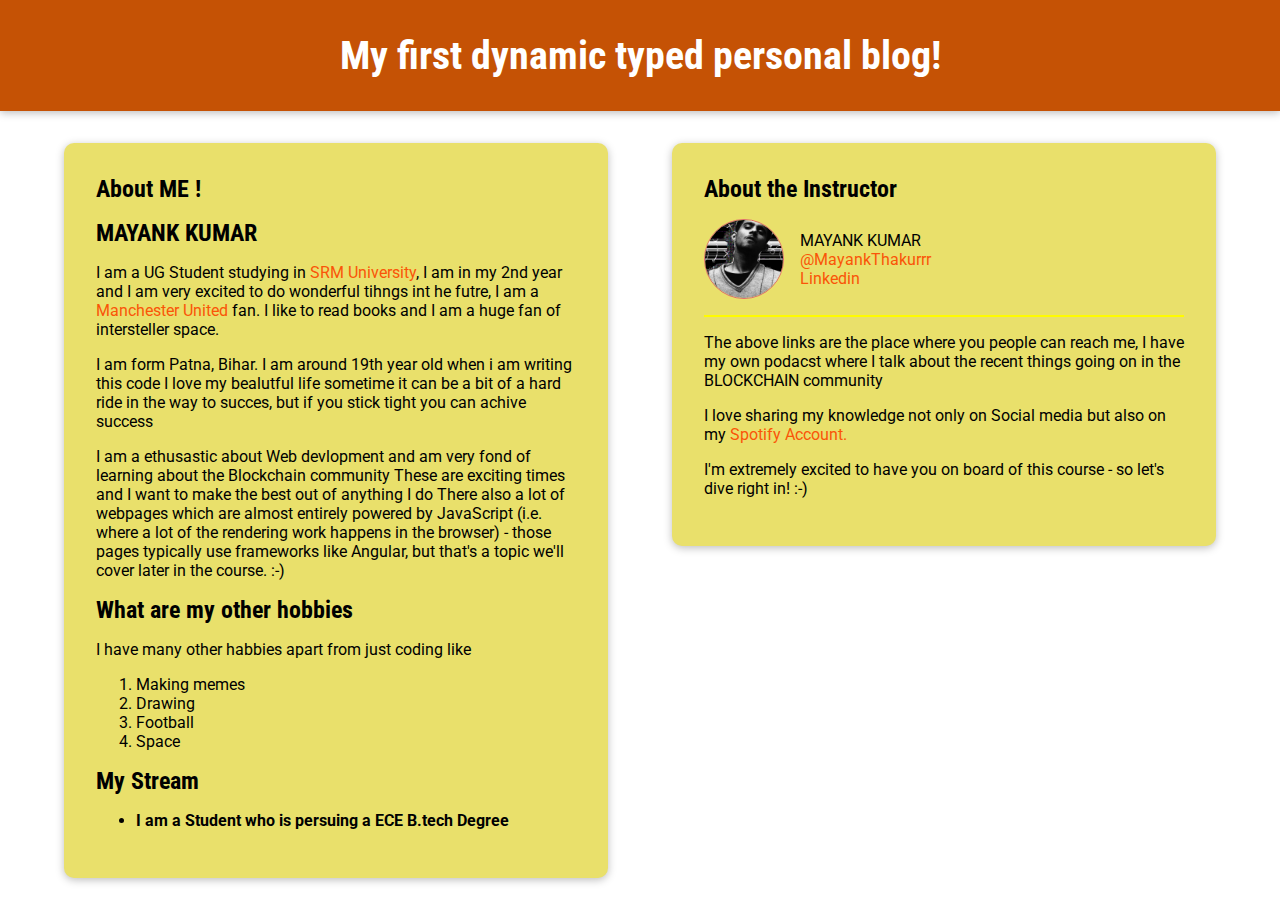
<file: index.html>
<!DOCTYPE html>
<html lang="en">
  <head>
    <meta charset="UTF-8" />
    <meta name="viewport" content="width=device-width, initial-scale=1.0" />
    <meta http-equiv="X-UA-Compatible" content="ie=edge" />
    <title>Mayank Kumar</title>
    <link
      href="https://fonts.googleapis.com/css?family=Roboto:400,700|Roboto+Condensed:700&display=swap"
      rel="stylesheet"
    />
    <link rel="stylesheet" href="assets/styles/app.css" />
    <script src="assets/scripts/app.js" defer></script>
  </head>
  <body>
    <div id="backdrop"></div>
    <header id="main-header">
      <h1>My first dynamic typed personal blog!</h1>
    </header>
    <main>
      <section id="about-this-course">
        <header><h2>About ME ! </h2></header>
        <article>
          <h2>MAYANK KUMAR</h2>
          <p>
           I am a UG Student studying in <a href ="#" data-text="SRM Institute of Science and Technology, is a deemed university located in Kattankulathur,
           Chengalpattu, Tamil Nadu, India, near Chennai. It was founded in 1985 as SRM Engineering College in Kattankulathur,
           under University of Madras" class="info-modal">SRM University</a>, I am in my 2nd year and
           I am very excited to do wonderful tihngs int he futre, I am a <a href ="#" data-text="Manchester United Football Club is a professional football club based in Old Trafford,
           Greater Manchester, England, that competes in the Premier League,
           the top flight of English football." class="info-modal">Manchester United</a> fan.
           I like to read books and I am a huge fan of intersteller space.
          </p>
          <p>
            I am form Patna, Bihar. I am around 19th year old when i am writing this code
            I love my bealutful life sometime it can be a bit of a hard ride in the way to succes,
            but if you stick tight you can achive success
          </p>
          <p>
            I am a ethusastic about Web devlopment and am very fond of learning about the Blockchain community
            These are exciting times and I want to make the best out of anything I do

            There also a lot of webpages which are almost entirely powered by
            JavaScript (i.e. where a lot of the rendering work happens in the
            browser) - those pages typically use frameworks like Angular, but
            that's a topic we'll cover later in the course. :-)
          </p>
        </article>
        <article>
          <h2>What are my other hobbies</h2>
          <p>
            I have many other habbies apart from just coding like
            <ol>
              <li>Making memes</li>
              <li>Drawing</li>
              <li>Football</li>
              <li>Space</li>
            </ol>
          </p>
        </article>
        <article>
          <h2>My Stream</h2>
          <ul>
            <li>
              <strong> I am a Student who is persuing a ECE B.tech Degree </strong>
            </li>
          </ul>
        </article>
      </section>
      <section id="about-the-instructor">
        <header><h2>About the Instructor</h2></header>
        <div id="instructor-info">
          <img
            src="assets/images/you.jpg"
            alt="Image of MAYANK"
          />
          <ul>
            <li>MAYANK KUMAR</li>
            <li><a href="https://twitter.com/MayankThakurrr">@MayankThakurrr</a></li>
            <li><a href="https://www.linkedin.com/in/mayankkumar05/">Linkedin</a></li>
          </ul>
        </div>
        <p>
          The above links are the place where you people can reach me,
          I have my own podacst where I talk about the recent things going on in the BLOCKCHAIN community
        </p>
        <p>
          I love sharing my knowledge not only on Social media
          but also on my
          <a href="https://open.spotify.com/show/1K7zRWmSMETlyFTfPU9zD1">Spotify Account.</a>
        </p>
        <p>
          I'm extremely excited to have you on board of this course - so let's
          dive right in! :-)
        </p>
      </section>
    </main>
  </body>
</html>
</file>
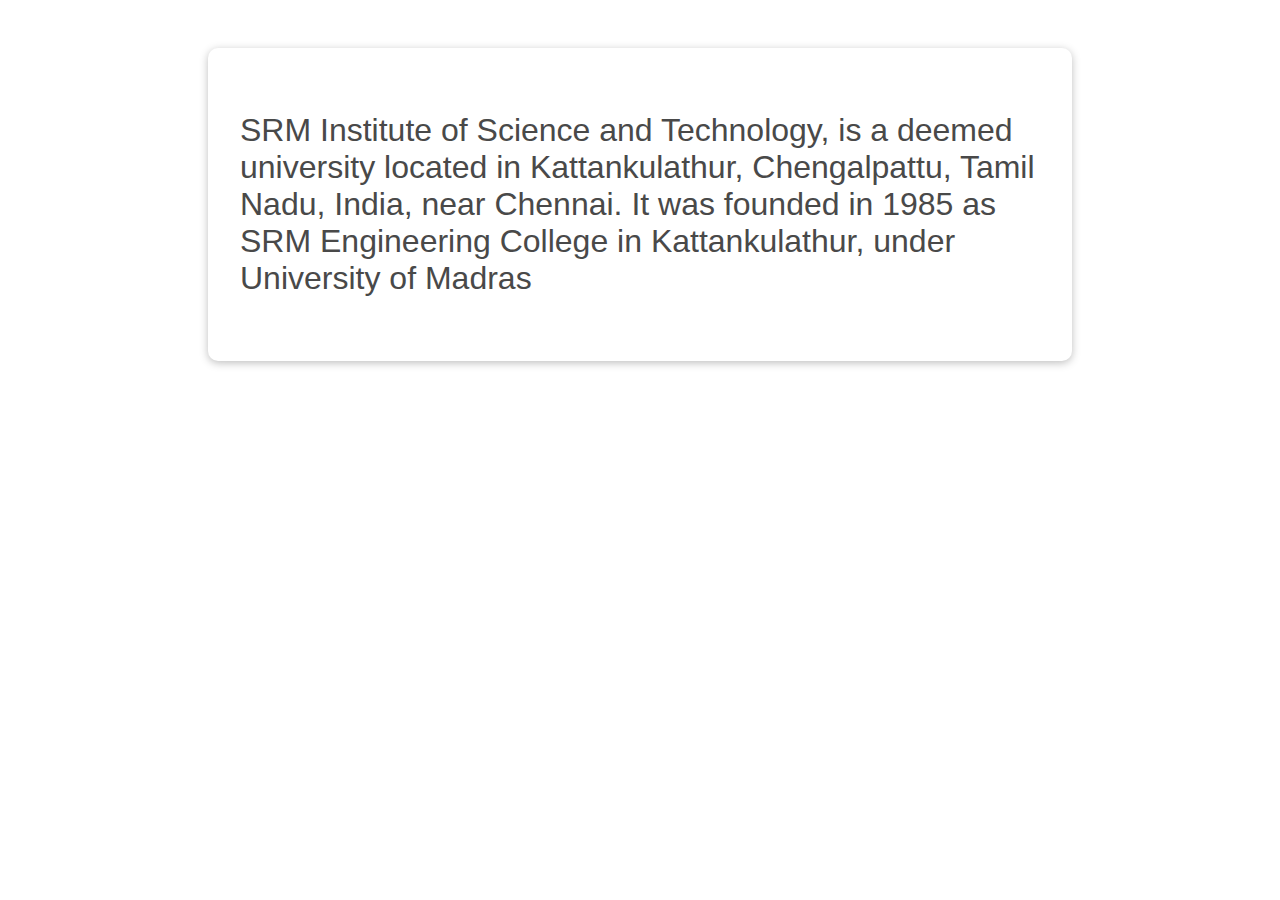
<file: info/dynamic.html>
<!DOCTYPE html>
<html lang="en">
  <head>
    <meta charset="UTF-8" />
    <meta name="viewport" content="width=device-width, initial-scale=1.0" />
    <meta http-equiv="X-UA-Compatible" content="ie=edge" />
    <title>Dynamic & Interpreted</title>
    <link rel="stylesheet" href="../assets/styles/info.css">
  </head>
  <body>
    <div id="info">
      <p>
        SRM Institute of Science and Technology, is a deemed university located in Kattankulathur,
        Chengalpattu, Tamil Nadu, India, near Chennai. It was founded in 1985 as SRM Engineering College in Kattankulathur,
        under University of Madras
      </p>
    </div>
  </body>
</html>
</file>
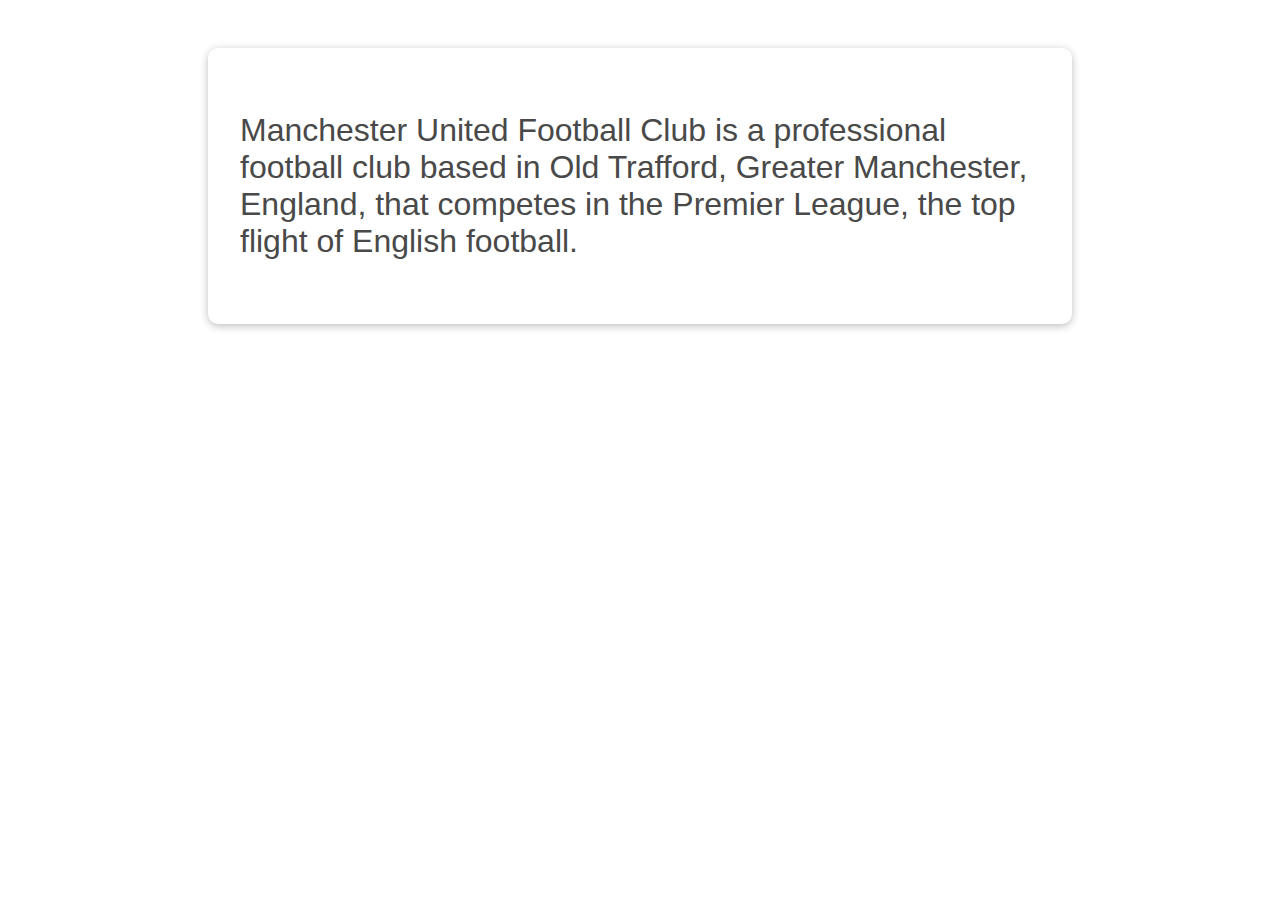
<file: info/weakly-typed.html>
<!DOCTYPE html>
<html lang="en">
  <head>
    <meta charset="UTF-8" />
    <meta name="viewport" content="width=device-width, initial-scale=1.0" />
    <meta http-equiv="X-UA-Compatible" content="ie=edge" />
    <title>Weakly Types</title>
    <link rel="stylesheet" href="../assets/styles/info.css" />
  </head>
  <body>
    <div id="info">
      <p>
        Manchester United Football Club is a professional football club based in Old Trafford,
        Greater Manchester, England, that competes in the Premier League,
        the top flight of English football.
      </p>
    </div>
  </body>
</html>
</file>
<file: assets/styles/app.css>
* {
  box-sizing: border-box;
}

body {
  font-family: 'Roboto', open-sans;
  margin: 0;
}

h1,
h2 {
  margin: 0 0 1rem 0;
  font-family: 'Roboto Condensed', 'Roboto', open-sans;
}

h2 {
  font-size: 1.5rem;
}

a {
  color: #fa5508;
  text-decoration: none;
}

a:active,
a:hover {
  text-decoration: underline;
}

button {
  padding: 1rem;
  color: #ff0015;
  font: inherit;
  border: none;
  cursor: pointer;
  background: transparent;
}

button:hover,
button:active {
  background: #ffc6d9;
}

button:focus {
  outline: none;
}

main {
  padding: 2rem;
  display: flex;
  flex-direction: column;
  max-width: 100rem;
  margin: auto;
  align-items: flex-start;
}

section {
  margin: 0 0 2rem 0;
  padding: 2rem;
  box-shadow: 0 2px 8px rgba(0, 0, 0, 0.26);
  background: rgb(233, 224, 107);
  border-radius: 10px;
}

.modal {
  position: fixed;
  top: 30vh;
  left: 5%;
  width: 90%;
  z-index: 100;
  background: white;
  border-radius: 10px;
  box-shadow: 0 2px 8px rgba(0, 0, 0, 0.26);
  animation: float-in 0.3s ease-out forwards;
  display: flex;
  flex-direction: column;
}

.modal h2 {
  padding: 1rem;
  border-bottom: 1px solid rgb(90, 4, 4);
}

.modal p {
  margin: 0;
  padding: 0 1rem;
}

.modal button {
  align-self: flex-end;
  margin: 0.5rem;
}

#backdrop {
  position: fixed;
  z-index: 10;
  width: 100%;
  height: 100vh;
  left: 0;
  top: 0;
  background: rgba(0, 0, 0, 0.75);
  display: none;
  pointer-events: none;
}

#backdrop.visible {
  display: block;
  pointer-events: all;
}

#main-header {
  padding: 2rem 2rem;
  background: #c55205;
  color: white;
  box-shadow: 0 2px 8px rgba(0, 0, 0, 0.26);
}

#main-header h1 {
  font-size: 2.5rem;
  text-align: center;
  margin-bottom: 0;
}

#instructor-info {
  display: flex;
  align-items: center;
  border-bottom: 2px solid #fffb00;
  padding-bottom: 1rem;
}

#instructor-info img {
  width: 5rem;
  height: 5rem;
  border-radius: 50%;
  object-fit: cover;
  border: 1px solid rgb(224, 109, 109);
}

#instructor-info ul {
  list-style: none;
  margin: 0 0 0 1rem;
  padding: 0;
}

@media (min-width: 768px) {
  main {
    flex-direction: row;
  }

  section {
    flex: 1;
    margin: 0 2rem;
  }

  .modal {
    left: calc(50% - 20rem);
    width: 40rem;
  }
}

@keyframes float-in {
  from {
    transform: translateY(-3rem);
  }
  to {
    transform: translateY(0);
  }
}
</file>
<file: assets/styles/info.css>
#info {
  font-family: sans-serif;
  font-size: 2rem;
  color: #494949;
  width: 90%;
  max-width: 50rem;
  margin: 3rem auto;
  box-shadow: 0 2px 8px rgba(0, 0, 0, 0.26);
  border-radius: 10px;
  padding: 2rem;
}
</file>
